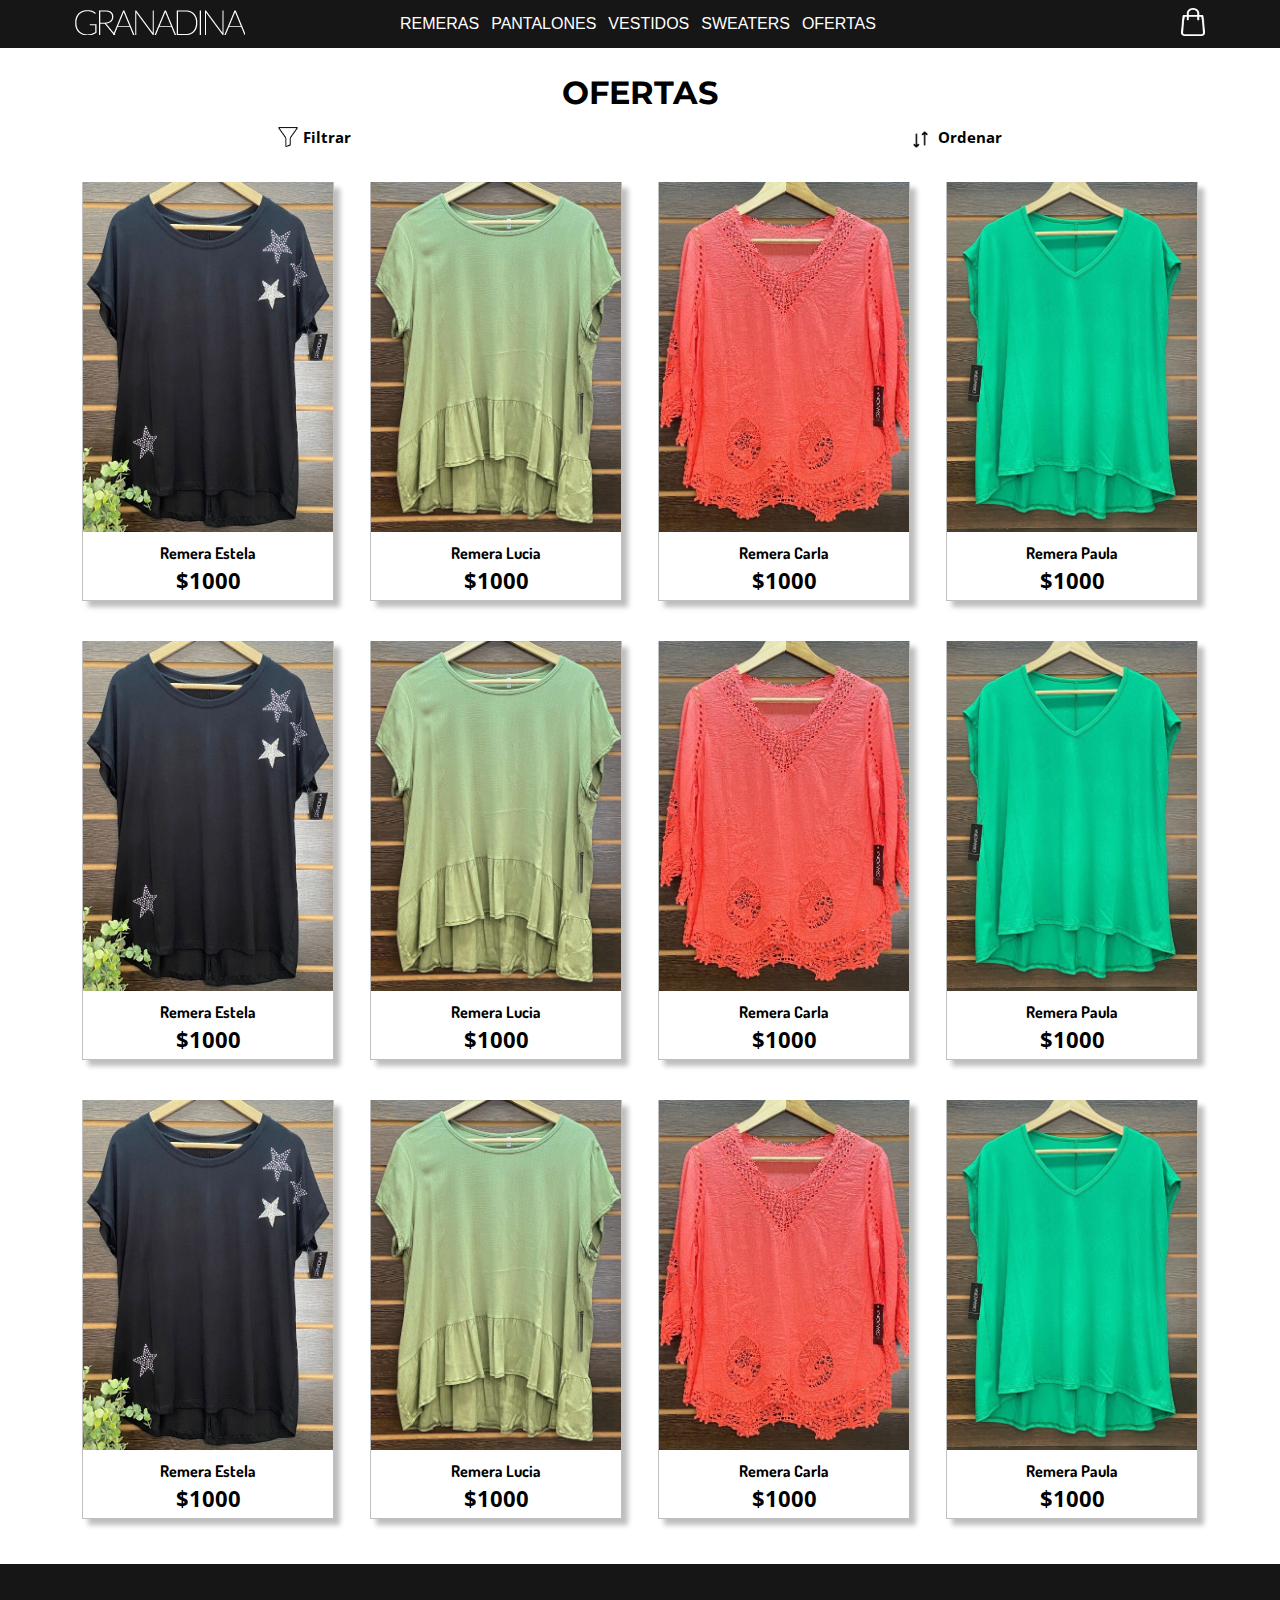
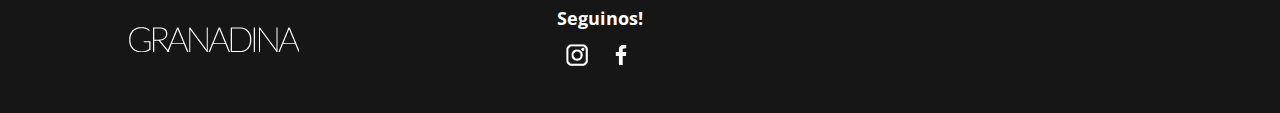
<file: ofertas.html>
<!DOCTYPE html>
<html lang="en">
<head>
    <meta charset="UTF-8">
    <meta http-equiv="X-UA-Compatible" content="IE=edge">
    <meta name="viewport" content="width=device-width, initial-scale=1.0">
    <link rel="stylesheet" href="style.css">
    <link rel="shortcut icon" href="Imagenes/Iconos/percha-de-ropa.ico" type="image/x-icon">
    <link href="https://fonts.googleapis.com/css2?family=Dosis:wght@200&family=Open+Sans:wght@300;600&display=swap" rel="stylesheet">
    <link href="https://fonts.googleapis.com/css2?family=Montserrat:wght@300&display=swap" rel="stylesheet">
    <title>Granadina</title>
</head>
<body>
    
    <header>
        <!-- NAVBAR -->
        <nav class="navbar">
            <div>
                <a href="index.html"><img src="Imagenes/Logo-Granadina.png" alt="Granadina"></a>
            </div>
            <div>
                <ul class="ul_navbar">
                    <li class="li_navbar"><a class="texto_navbar" href="remeras.html">REMERAS</a></li>
                    <li class="li_navbar"><a class="texto_navbar" href="pantalones.html">PANTALONES</a></li>
                    <li class="li_navbar"><a class="texto_navbar" href="vestidos.html">VESTIDOS</a></li>
                    <li class="li_navbar"><a class="texto_navbar" href="sweaters.html">SWEATERS</a></li>
                    <li class="li_navbar"><a class="texto_navbar" href="ofertas.html">OFERTAS</a></li>
                </ul>
            </div>
            <div>
                <img src="Imagenes/Iconos/bolsoblanco.png" alt="Carro de compras" class="bolso_img">
            </div>
        </nav>
    </header>

    <main>

        <!-- Productos -->
        <section>
            <div class="productos_titulo">
                <h1 class="texto_productos">OFERTAS</h1>
            </div>

            <div class="items">
                <div class="item_filtrar">
                    <img src="Imagenes/Iconos/filtrar.png" alt="Filtrar" class="item-img_filtrar">
                    <h1 class="item-texto">Filtrar</h1>
                </div>
                <div class="item_ordenar">
                    <img src="Imagenes/Iconos/ordenar.png" alt="Ordenar" class="item-img">
                    <h1 class="item-texto">Ordenar</h1>
                </div>
            </div>

            <div class="menu_productos">
                <div class="producto">
                    <img src="Imagenes/Fotos/Remeras/01-negro.jpeg" alt="remera" class="foto_producto">
                    <div class="descripcion_producto">
                        <h1 class="texto_producto">Remera Estela</h1>
                        <h1 class="texto_precio-producto">$1000</h1>
                    </div>
                </div>
                <div class="producto">
                    <img src="Imagenes/Fotos/Remeras/02-verde.jpeg" alt="remera" class="foto_producto">
                    <div class="descripcion_producto">
                        <h1 class="texto_producto">Remera Lucia</h1>
                        <h1 class="texto_precio-producto">$1000</h1>
                    </div>
                </div>
                <div class="producto">
                    <img src="Imagenes/Fotos/Remeras/03-coral.jpeg" alt="remera" class="foto_producto">
                    <div class="descripcion_producto">
                        <h1 class="texto_producto">Remera Carla</h1>
                        <h1 class="texto_precio-producto">$1000</h1>
                    </div>
                </div>
                <div class="producto">
                    <img src="Imagenes/Fotos/Remeras/04-verde.jpeg" alt="remera" class="foto_producto">
                    <div class="descripcion_producto">
                        <h1 class="texto_producto">Remera Paula</h1>
                        <h1 class="texto_precio-producto">$1000</h1>
                    </div>
                </div>
            </div>
            <div class="menu_productos">
                <div class="producto">
                    <img src="Imagenes/Fotos/Remeras/01-negro.jpeg" alt="remera" class="foto_producto">
                    <div class="descripcion_producto">
                        <h1 class="texto_producto">Remera Estela</h1>
                        <h1 class="texto_precio-producto">$1000</h1>
                    </div>
                </div>
                <div class="producto">
                    <img src="Imagenes/Fotos/Remeras/02-verde.jpeg" alt="remera" class="foto_producto">
                    <div class="descripcion_producto">
                        <h1 class="texto_producto">Remera Lucia</h1>
                        <h1 class="texto_precio-producto">$1000</h1>
                    </div>
                </div>
                <div class="producto">
                    <img src="Imagenes/Fotos/Remeras/03-coral.jpeg" alt="remera" class="foto_producto">
                    <div class="descripcion_producto">
                        <h1 class="texto_producto">Remera Carla</h1>
                        <h1 class="texto_precio-producto">$1000</h1>
                    </div>
                </div>
                <div class="producto">
                    <img src="Imagenes/Fotos/Remeras/04-verde.jpeg" alt="remera" class="foto_producto">
                    <div class="descripcion_producto">
                        <h1 class="texto_producto">Remera Paula</h1>
                        <h1 class="texto_precio-producto">$1000</h1>
                    </div>
                </div>
            </div>
            <div class="menu_productos">
                <div class="producto">
                    <img src="Imagenes/Fotos/Remeras/01-negro.jpeg" alt="remera" class="foto_producto">
                    <div class="descripcion_producto">
                        <h1 class="texto_producto">Remera Estela</h1>
                        <h1 class="texto_precio-producto">$1000</h1>
                    </div>
                </div>
                <div class="producto">
                    <img src="Imagenes/Fotos/Remeras/02-verde.jpeg" alt="remera" class="foto_producto">
                    <div class="descripcion_producto">
                        <h1 class="texto_producto">Remera Lucia</h1>
                        <h1 class="texto_precio-producto">$1000</h1>
                    </div>
                </div>
                <div class="producto">
                    <img src="Imagenes/Fotos/Remeras/03-coral.jpeg" alt="remera" class="foto_producto">
                    <div class="descripcion_producto">
                        <h1 class="texto_producto">Remera Carla</h1>
                        <h1 class="texto_precio-producto">$1000</h1>
                    </div>
                </div>
                <div class="producto">
                    <img src="Imagenes/Fotos/Remeras/04-verde.jpeg" alt="remera" class="foto_producto">
                    <div class="descripcion_producto">
                        <h1 class="texto_producto">Remera Paula</h1>
                        <h1 class="texto_precio-producto">$1000</h1>
                    </div>
                </div>
            </div>
            
        </section>

    </main>

    <footer class="footer">
        <div>
            <img src="Imagenes/Logo-Granadina.png" alt="Granadina">
        </div>
        <div class="">
            <h1 class="texto_seguinos-footer">Seguinos!</h1>
            <div>
                <a href="https://www.instagram.com/granadina.dress/?hl=es"><img class="img_redes" src="Imagenes/Iconos/instagramBlanco.png" alt="facebook"></a>
                <a href="https://www.facebook.com/profile.php?id=100063817772915"><img class="img_redes" src="Imagenes/Iconos/facebookBlanco.png" alt="facebook"></a>
            </div>
        </div>
        <div>
            <iframe src="https://www.google.com/maps/embed?pb=!1m14!1m8!1m3!1d13134.831411985253!2d-58.4208797!3d-34.6115483!3m2!1i1024!2i768!4f13.1!3m3!1m2!1s0x0%3A0xb7996cfd9c5fdab1!2sGranadina%20Indumentaria!5e0!3m2!1ses!2sar!4v1670276400853!5m2!1ses!2sar" width="250" height="120" style="border:0;" allowfullscreen="" loading="lazy" referrerpolicy="no-referrer-when-downgrade"></iframe>
        </div>

    </footer>



</body>
</html>
</file>
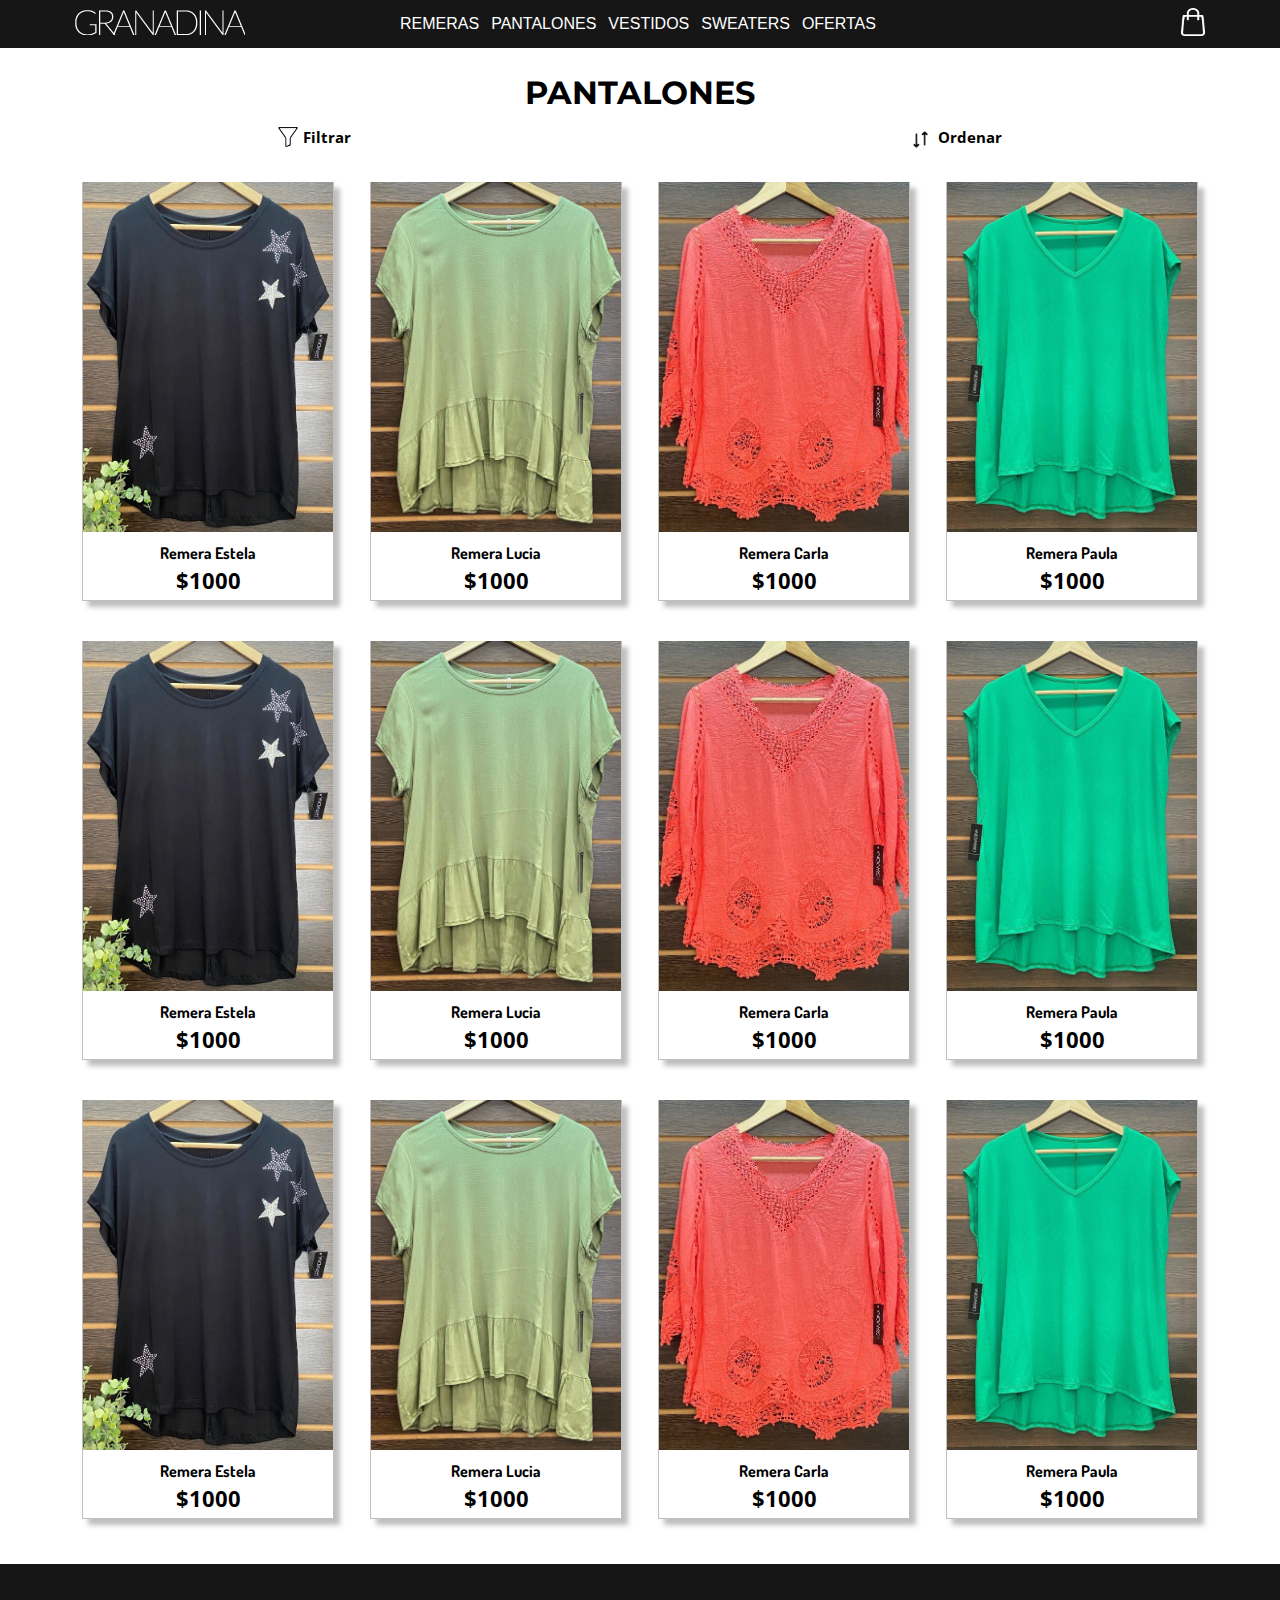
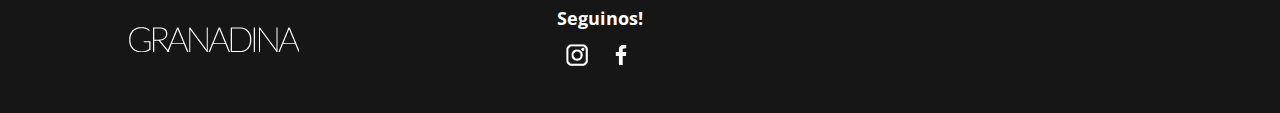
<file: pantalones.html>
<!DOCTYPE html>
<html lang="en">
<head>
    <meta charset="UTF-8">
    <meta http-equiv="X-UA-Compatible" content="IE=edge">
    <meta name="viewport" content="width=device-width, initial-scale=1.0">
    <link rel="stylesheet" href="style.css">
    <link rel="shortcut icon" href="Imagenes/Iconos/percha-de-ropa.ico" type="image/x-icon">
    <link href="https://fonts.googleapis.com/css2?family=Dosis:wght@200&family=Open+Sans:wght@300;600&display=swap" rel="stylesheet">
    <link href="https://fonts.googleapis.com/css2?family=Montserrat:wght@300&display=swap" rel="stylesheet">
    <title>Granadina</title>
</head>
<body>
    
    
    <header>
        <!-- NAVBAR -->
        <nav class="navbar">
            <div>
                <a href="index.html"><img src="Imagenes/Logo-Granadina.png" alt="Granadina"></a>
            </div>
            <div>
                <ul class="ul_navbar">
                    <li class="li_navbar"><a class="texto_navbar" href="remeras.html">REMERAS</a></li>
                    <li class="li_navbar"><a class="texto_navbar" href="pantalones.html">PANTALONES</a></li>
                    <li class="li_navbar"><a class="texto_navbar" href="vestidos.html">VESTIDOS</a></li>
                    <li class="li_navbar"><a class="texto_navbar" href="sweaters.html">SWEATERS</a></li>
                    <li class="li_navbar"><a class="texto_navbar" href="ofertas.html">OFERTAS</a></li>
                </ul>
            </div>
            <div>
                <img src="Imagenes/Iconos/bolsoblanco.png" alt="Carro de compras" class="bolso_img">
            </div>
        </nav>
    </header>

    <main>

        <!-- Productos -->
        <section>
            <div class="productos_titulo">
                <h1 class="texto_productos">PANTALONES</h1>
            </div>

            <div class="items">
                <div class="item_filtrar">
                    <img src="Imagenes/Iconos/filtrar.png" alt="Filtrar" class="item-img_filtrar">
                    <h1 class="item-texto">Filtrar</h1>
                </div>
                <div class="item_ordenar">
                    <img src="Imagenes/Iconos/ordenar.png" alt="Ordenar" class="item-img">
                    <h1 class="item-texto">Ordenar</h1>
                </div>
            </div>

            <div class="menu_productos">
                <div class="producto">
                    <img src="Imagenes/Fotos/Remeras/01-negro.jpeg" alt="remera" class="foto_producto">
                    <div class="descripcion_producto">
                        <h1 class="texto_producto">Remera Estela</h1>
                        <h1 class="texto_precio-producto">$1000</h1>
                    </div>
                </div>
                <div class="producto">
                    <img src="Imagenes/Fotos/Remeras/02-verde.jpeg" alt="remera" class="foto_producto">
                    <div class="descripcion_producto">
                        <h1 class="texto_producto">Remera Lucia</h1>
                        <h1 class="texto_precio-producto">$1000</h1>
                    </div>
                </div>
                <div class="producto">
                    <img src="Imagenes/Fotos/Remeras/03-coral.jpeg" alt="remera" class="foto_producto">
                    <div class="descripcion_producto">
                        <h1 class="texto_producto">Remera Carla</h1>
                        <h1 class="texto_precio-producto">$1000</h1>
                    </div>
                </div>
                <div class="producto">
                    <img src="Imagenes/Fotos/Remeras/04-verde.jpeg" alt="remera" class="foto_producto">
                    <div class="descripcion_producto">
                        <h1 class="texto_producto">Remera Paula</h1>
                        <h1 class="texto_precio-producto">$1000</h1>
                    </div>
                </div>
            </div>
            <div class="menu_productos">
                <div class="producto">
                    <img src="Imagenes/Fotos/Remeras/01-negro.jpeg" alt="remera" class="foto_producto">
                    <div class="descripcion_producto">
                        <h1 class="texto_producto">Remera Estela</h1>
                        <h1 class="texto_precio-producto">$1000</h1>
                    </div>
                </div>
                <div class="producto">
                    <img src="Imagenes/Fotos/Remeras/02-verde.jpeg" alt="remera" class="foto_producto">
                    <div class="descripcion_producto">
                        <h1 class="texto_producto">Remera Lucia</h1>
                        <h1 class="texto_precio-producto">$1000</h1>
                    </div>
                </div>
                <div class="producto">
                    <img src="Imagenes/Fotos/Remeras/03-coral.jpeg" alt="remera" class="foto_producto">
                    <div class="descripcion_producto">
                        <h1 class="texto_producto">Remera Carla</h1>
                        <h1 class="texto_precio-producto">$1000</h1>
                    </div>
                </div>
                <div class="producto">
                    <img src="Imagenes/Fotos/Remeras/04-verde.jpeg" alt="remera" class="foto_producto">
                    <div class="descripcion_producto">
                        <h1 class="texto_producto">Remera Paula</h1>
                        <h1 class="texto_precio-producto">$1000</h1>
                    </div>
                </div>
            </div>
            <div class="menu_productos">
                <div class="producto">
                    <img src="Imagenes/Fotos/Remeras/01-negro.jpeg" alt="remera" class="foto_producto">
                    <div class="descripcion_producto">
                        <h1 class="texto_producto">Remera Estela</h1>
                        <h1 class="texto_precio-producto">$1000</h1>
                    </div>
                </div>
                <div class="producto">
                    <img src="Imagenes/Fotos/Remeras/02-verde.jpeg" alt="remera" class="foto_producto">
                    <div class="descripcion_producto">
                        <h1 class="texto_producto">Remera Lucia</h1>
                        <h1 class="texto_precio-producto">$1000</h1>
                    </div>
                </div>
                <div class="producto">
                    <img src="Imagenes/Fotos/Remeras/03-coral.jpeg" alt="remera" class="foto_producto">
                    <div class="descripcion_producto">
                        <h1 class="texto_producto">Remera Carla</h1>
                        <h1 class="texto_precio-producto">$1000</h1>
                    </div>
                </div>
                <div class="producto">
                    <img src="Imagenes/Fotos/Remeras/04-verde.jpeg" alt="remera" class="foto_producto">
                    <div class="descripcion_producto">
                        <h1 class="texto_producto">Remera Paula</h1>
                        <h1 class="texto_precio-producto">$1000</h1>
                    </div>
                </div>
            </div>
            
        </section>

    </main>

    <footer class="footer">
        <div>
            <img src="Imagenes/Logo-Granadina.png" alt="Granadina">
        </div>
        <div class="">
            <h1 class="texto_seguinos-footer">Seguinos!</h1>
            <div>
                <a href="https://www.instagram.com/granadina.dress/?hl=es"><img class="img_redes" src="Imagenes/Iconos/instagramBlanco.png" alt="facebook"></a>
                <a href="https://www.facebook.com/profile.php?id=100063817772915"><img class="img_redes" src="Imagenes/Iconos/facebookBlanco.png" alt="facebook"></a>
            </div>
        </div>
        <div>
            <iframe src="https://www.google.com/maps/embed?pb=!1m14!1m8!1m3!1d13134.831411985253!2d-58.4208797!3d-34.6115483!3m2!1i1024!2i768!4f13.1!3m3!1m2!1s0x0%3A0xb7996cfd9c5fdab1!2sGranadina%20Indumentaria!5e0!3m2!1ses!2sar!4v1670276400853!5m2!1ses!2sar" width="250" height="120" style="border:0;" allowfullscreen="" loading="lazy" referrerpolicy="no-referrer-when-downgrade"></iframe>
        </div>

    </footer>



</body>
</html>
</file>
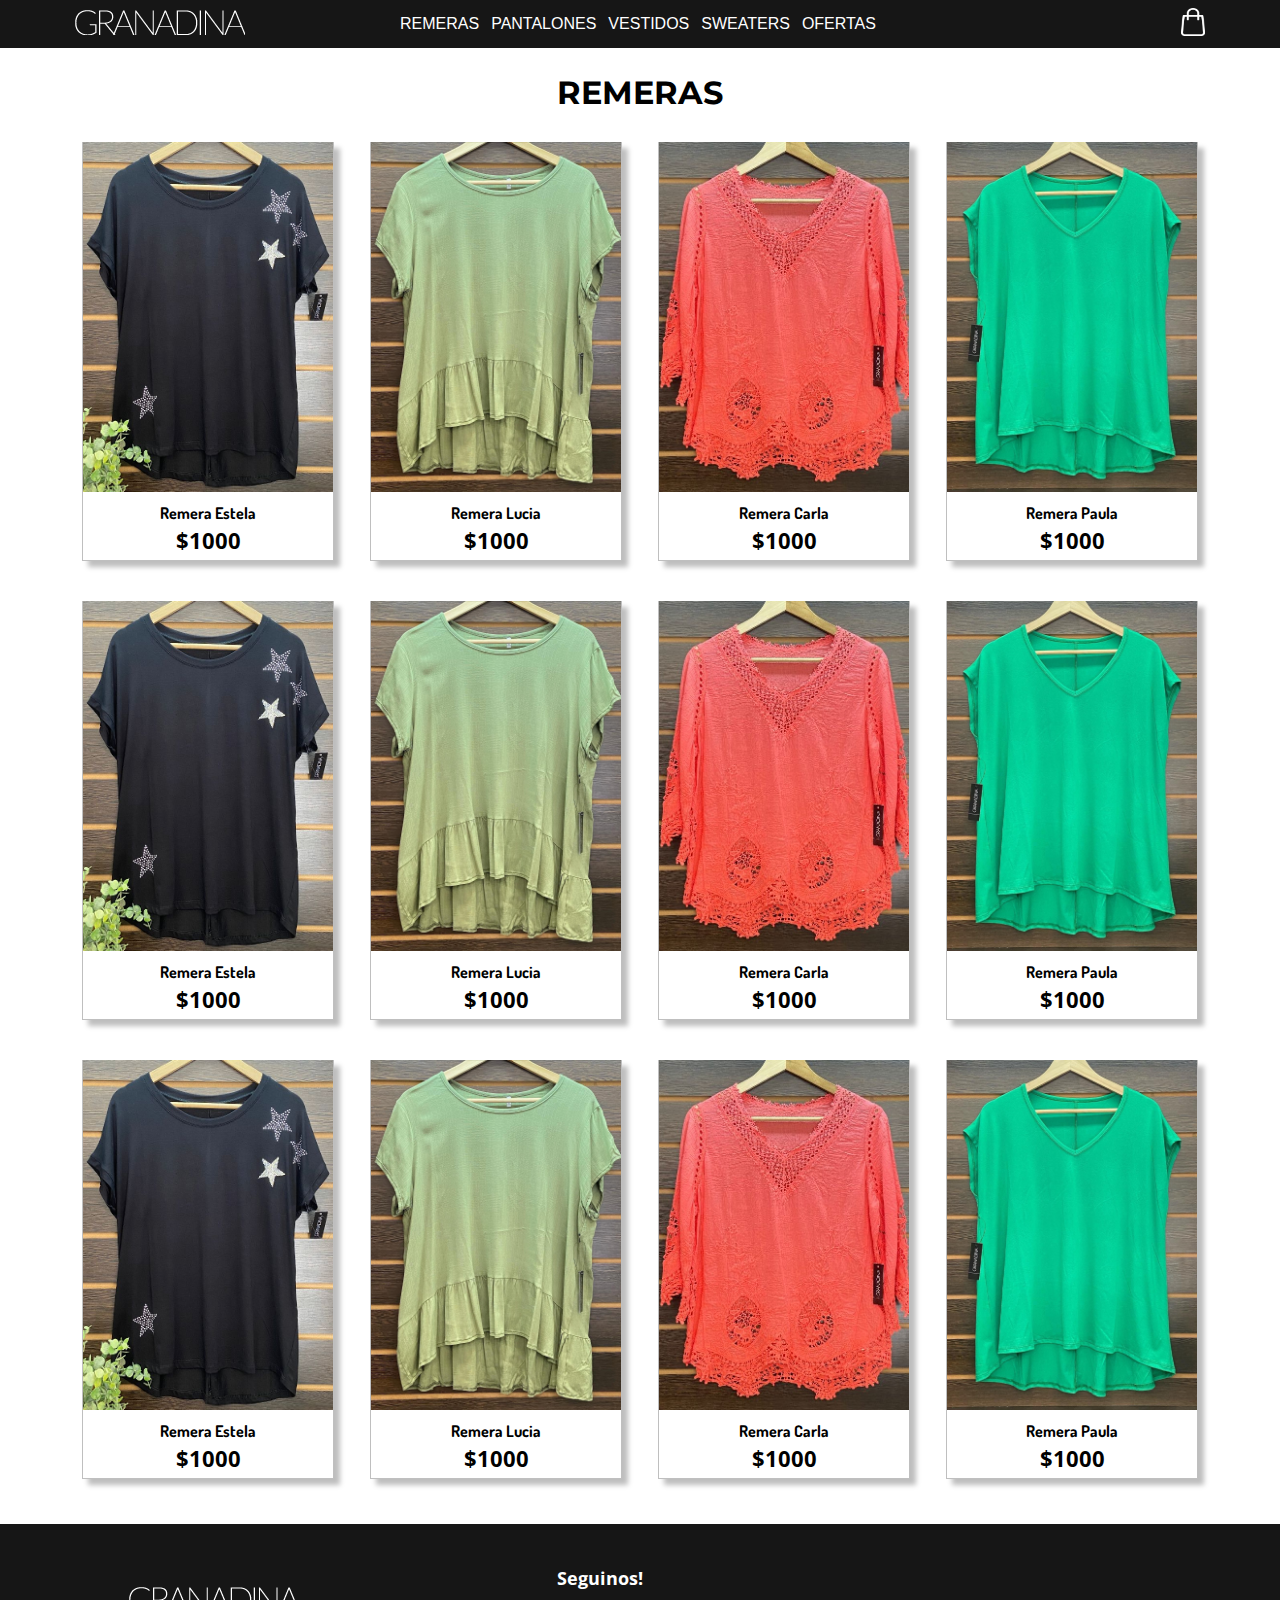
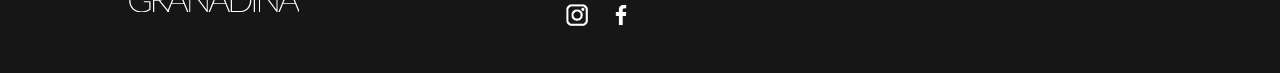
<file: remeras.html>
<!DOCTYPE html>
<html lang="en">
<head>
    <meta charset="UTF-8">
    <meta http-equiv="X-UA-Compatible" content="IE=edge">
    <meta name="viewport" content="width=device-width, initial-scale=1.0">
    <link rel="stylesheet" href="style.css">
    <link rel="shortcut icon" href="Imagenes/Iconos/percha-de-ropa.ico" type="image/x-icon">
    <link href="https://fonts.googleapis.com/css2?family=Dosis:wght@200&family=Open+Sans:wght@300;600&display=swap" rel="stylesheet">
    <link href="https://fonts.googleapis.com/css2?family=Montserrat:wght@300&display=swap" rel="stylesheet">
    <title>Granadina</title>
</head>
<body>
    
    <header>
        <!-- NAVBAR -->
        <nav class="navbar">
            <div>
                <a href="index.html"><img src="Imagenes/Logo-Granadina.png" alt="Granadina"></a>
            </div>
            <div>
                <ul class="ul_navbar">
                    <li class="li_navbar"><a class="texto_navbar" href="remeras.html">REMERAS</a></li>
                    <li class="li_navbar"><a class="texto_navbar" href="pantalones.html">PANTALONES</a></li>
                    <li class="li_navbar"><a class="texto_navbar" href="pantalones.html">VESTIDOS</a></li>
                    <li class="li_navbar"><a class="texto_navbar" href="pantalones.html">SWEATERS</a></li>
                    <li class="li_navbar"><a class="texto_navbar" href="pantalones.html">OFERTAS</a></li>
                </ul>
            </div>
            <div>
                <img src="Imagenes/Iconos/bolsoblanco.png" alt="Carro de compras" class="bolso_img">
            </div>
        </nav>
    </header>

    <main>

        <!-- Productos -->
        <section>
            <div class="productos_titulo">
                <h1 class="texto_productos">REMERAS</h1>
            </div>
            <div class="menu_productos">
                <div class="producto">
                    <img src="Imagenes/Fotos/Remeras/01-negro.jpeg" alt="remera" class="foto_producto">
                    <div class="descripcion_producto">
                        <h1 class="texto_producto">Remera Estela</h1>
                        <h1 class="texto_precio-producto">$1000</h1>
                    </div>
                </div>
                <div class="producto">
                    <img src="Imagenes/Fotos/Remeras/02-verde.jpeg" alt="remera" class="foto_producto">
                    <div class="descripcion_producto">
                        <h1 class="texto_producto">Remera Lucia</h1>
                        <h1 class="texto_precio-producto">$1000</h1>
                    </div>
                </div>
                <div class="producto">
                    <img src="Imagenes/Fotos/Remeras/03-coral.jpeg" alt="remera" class="foto_producto">
                    <div class="descripcion_producto">
                        <h1 class="texto_producto">Remera Carla</h1>
                        <h1 class="texto_precio-producto">$1000</h1>
                    </div>
                </div>
                <div class="producto">
                    <img src="Imagenes/Fotos/Remeras/04-verde.jpeg" alt="remera" class="foto_producto">
                    <div class="descripcion_producto">
                        <h1 class="texto_producto">Remera Paula</h1>
                        <h1 class="texto_precio-producto">$1000</h1>
                    </div>
                </div>
            </div>
            <div class="menu_productos">
                <div class="producto">
                    <img src="Imagenes/Fotos/Remeras/01-negro.jpeg" alt="remera" class="foto_producto">
                    <div class="descripcion_producto">
                        <h1 class="texto_producto">Remera Estela</h1>
                        <h1 class="texto_precio-producto">$1000</h1>
                    </div>
                </div>
                <div class="producto">
                    <img src="Imagenes/Fotos/Remeras/02-verde.jpeg" alt="remera" class="foto_producto">
                    <div class="descripcion_producto">
                        <h1 class="texto_producto">Remera Lucia</h1>
                        <h1 class="texto_precio-producto">$1000</h1>
                    </div>
                </div>
                <div class="producto">
                    <img src="Imagenes/Fotos/Remeras/03-coral.jpeg" alt="remera" class="foto_producto">
                    <div class="descripcion_producto">
                        <h1 class="texto_producto">Remera Carla</h1>
                        <h1 class="texto_precio-producto">$1000</h1>
                    </div>
                </div>
                <div class="producto">
                    <img src="Imagenes/Fotos/Remeras/04-verde.jpeg" alt="remera" class="foto_producto">
                    <div class="descripcion_producto">
                        <h1 class="texto_producto">Remera Paula</h1>
                        <h1 class="texto_precio-producto">$1000</h1>
                    </div>
                </div>
            </div>
            <div class="menu_productos">
                <div class="producto">
                    <img src="Imagenes/Fotos/Remeras/01-negro.jpeg" alt="remera" class="foto_producto">
                    <div class="descripcion_producto">
                        <h1 class="texto_producto">Remera Estela</h1>
                        <h1 class="texto_precio-producto">$1000</h1>
                    </div>
                </div>
                <div class="producto">
                    <img src="Imagenes/Fotos/Remeras/02-verde.jpeg" alt="remera" class="foto_producto">
                    <div class="descripcion_producto">
                        <h1 class="texto_producto">Remera Lucia</h1>
                        <h1 class="texto_precio-producto">$1000</h1>
                    </div>
                </div>
                <div class="producto">
                    <img src="Imagenes/Fotos/Remeras/03-coral.jpeg" alt="remera" class="foto_producto">
                    <div class="descripcion_producto">
                        <h1 class="texto_producto">Remera Carla</h1>
                        <h1 class="texto_precio-producto">$1000</h1>
                    </div>
                </div>
                <div class="producto">
                    <img src="Imagenes/Fotos/Remeras/04-verde.jpeg" alt="remera" class="foto_producto">
                    <div class="descripcion_producto">
                        <h1 class="texto_producto">Remera Paula</h1>
                        <h1 class="texto_precio-producto">$1000</h1>
                    </div>
                </div>
            </div>
            
        </section>

    </main>

    <footer class="footer">
        <div>
            <img src="Imagenes/Logo-Granadina.png" alt="Granadina">
        </div>
        <div class="">
            <h1 class="texto_seguinos-footer">Seguinos!</h1>
            <div>
                <a href="https://www.instagram.com/granadina.dress/?hl=es"><img class="img_redes" src="Imagenes/Iconos/instagramBlanco.png" alt="facebook"></a>
                <a href="https://www.facebook.com/profile.php?id=100063817772915"><img class="img_redes" src="Imagenes/Iconos/facebookBlanco.png" alt="facebook"></a>
            </div>
        </div>
        <div>
            <iframe src="https://www.google.com/maps/embed?pb=!1m14!1m8!1m3!1d13134.831411985253!2d-58.4208797!3d-34.6115483!3m2!1i1024!2i768!4f13.1!3m3!1m2!1s0x0%3A0xb7996cfd9c5fdab1!2sGranadina%20Indumentaria!5e0!3m2!1ses!2sar!4v1670276400853!5m2!1ses!2sar" width="250" height="120" style="border:0;" allowfullscreen="" loading="lazy" referrerpolicy="no-referrer-when-downgrade"></iframe>
        </div>

    </footer>



</body>
</html>
</file>
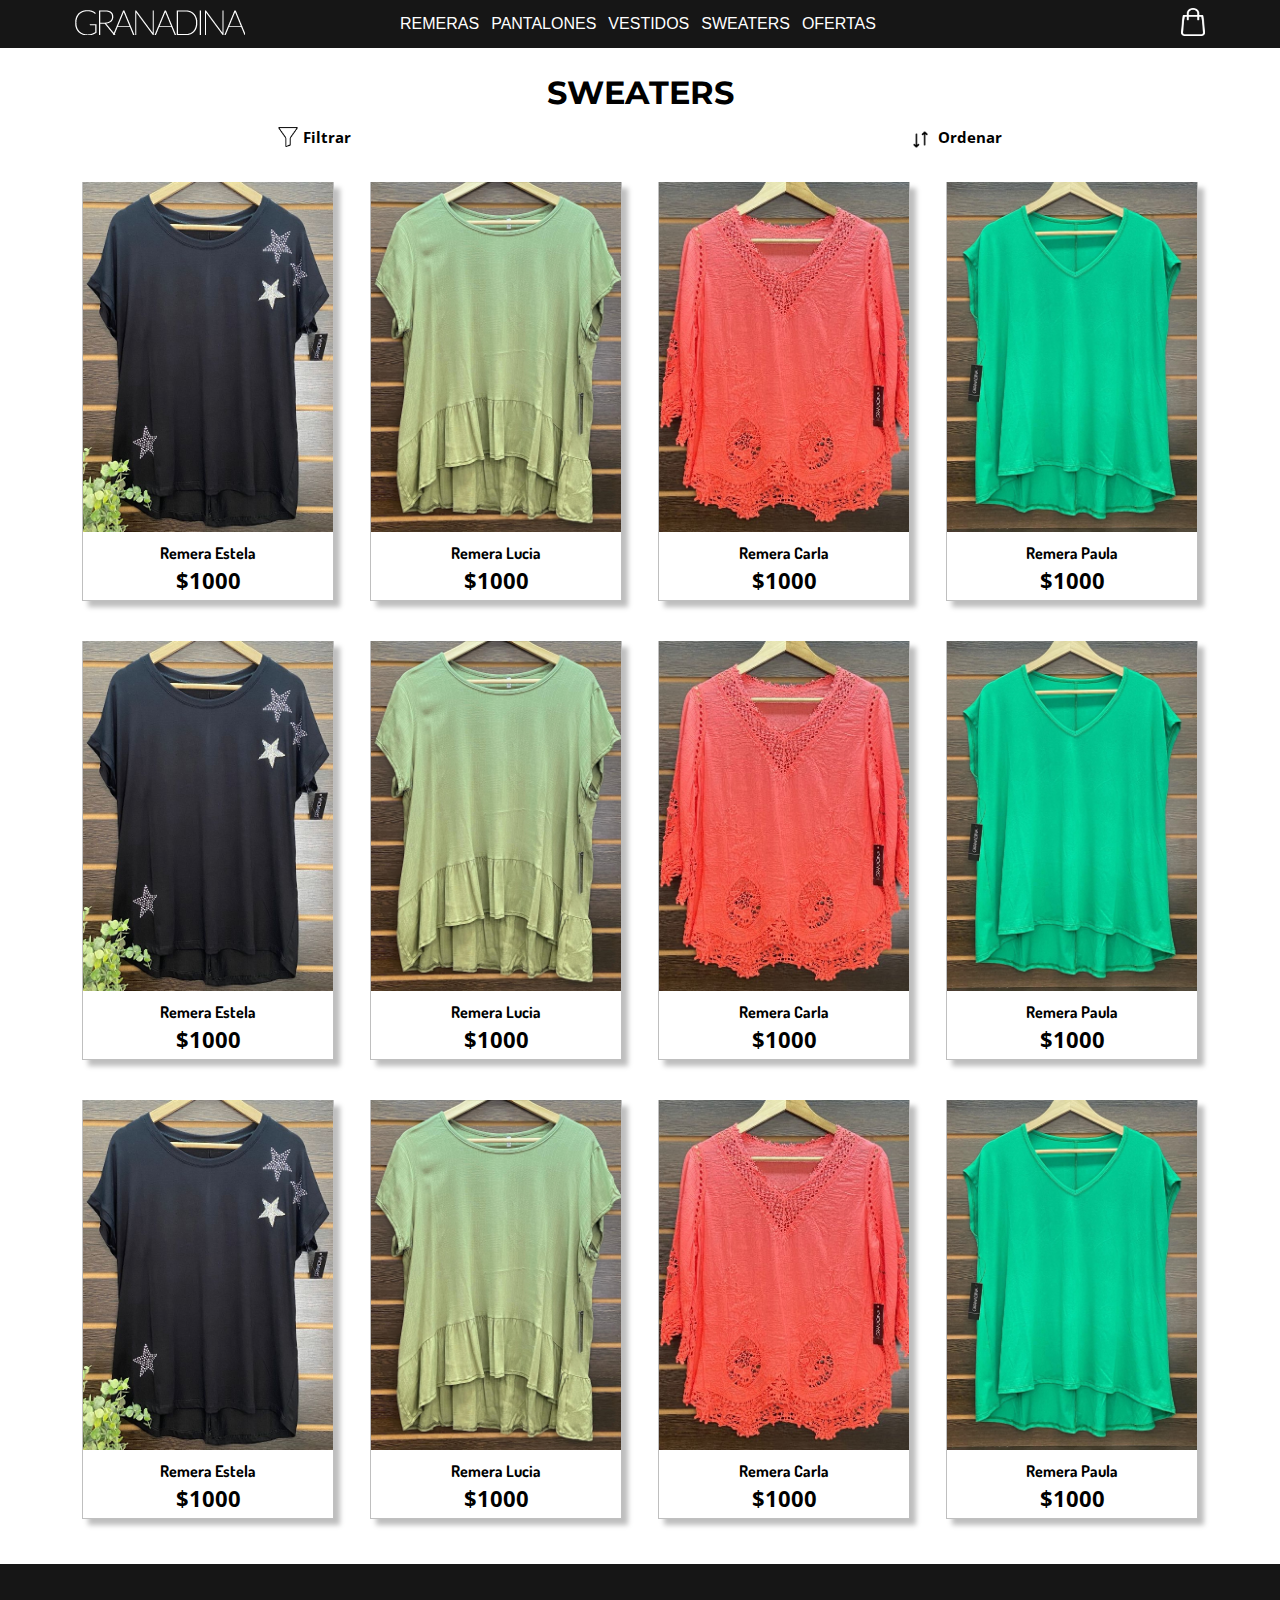
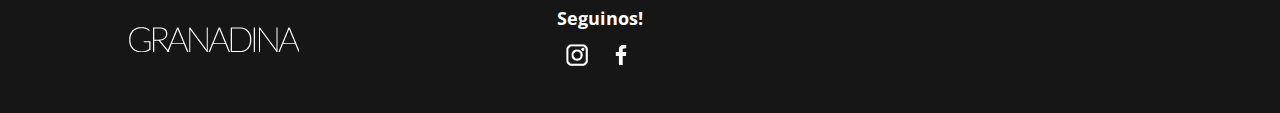
<file: sweaters.html>
<!DOCTYPE html>
<html lang="en">
<head>
    <meta charset="UTF-8">
    <meta http-equiv="X-UA-Compatible" content="IE=edge">
    <meta name="viewport" content="width=device-width, initial-scale=1.0">
    <link rel="stylesheet" href="style.css">
    <link rel="shortcut icon" href="Imagenes/Iconos/percha-de-ropa.ico" type="image/x-icon">
    <link href="https://fonts.googleapis.com/css2?family=Dosis:wght@200&family=Open+Sans:wght@300;600&display=swap" rel="stylesheet">
    <link href="https://fonts.googleapis.com/css2?family=Montserrat:wght@300&display=swap" rel="stylesheet">
    <title>Granadina</title>
</head>
<body>
    
       
    <header>
        <!-- NAVBAR -->
        <nav class="navbar">
            <div>
                <a href="index.html"><img src="Imagenes/Logo-Granadina.png" alt="Granadina"></a>
            </div>
            <div>
                <ul class="ul_navbar">
                    <li class="li_navbar"><a class="texto_navbar" href="remeras.html">REMERAS</a></li>
                    <li class="li_navbar"><a class="texto_navbar" href="pantalones.html">PANTALONES</a></li>
                    <li class="li_navbar"><a class="texto_navbar" href="vestidos.html">VESTIDOS</a></li>
                    <li class="li_navbar"><a class="texto_navbar" href="sweaters.html">SWEATERS</a></li>
                    <li class="li_navbar"><a class="texto_navbar" href="ofertas.html">OFERTAS</a></li>
                </ul>
            </div>
            <div>
                <img src="Imagenes/Iconos/bolsoblanco.png" alt="Carro de compras" class="bolso_img">
            </div>
        </nav>
    </header>

    <main>

        <!-- Productos -->
        <section>
            <div class="productos_titulo">
                <h1 class="texto_productos">SWEATERS</h1>
            </div>

            <div class="items">
                <div class="item_filtrar">
                    <img src="Imagenes/Iconos/filtrar.png" alt="Filtrar" class="item-img_filtrar">
                    <h1 class="item-texto">Filtrar</h1>
                </div>
                <div class="item_ordenar">
                    <img src="Imagenes/Iconos/ordenar.png" alt="Ordenar" class="item-img">
                    <h1 class="item-texto">Ordenar</h1>
                </div>
            </div>

            <div class="menu_productos">
                <div class="producto">
                    <img src="Imagenes/Fotos/Remeras/01-negro.jpeg" alt="remera" class="foto_producto">
                    <div class="descripcion_producto">
                        <h1 class="texto_producto">Remera Estela</h1>
                        <h1 class="texto_precio-producto">$1000</h1>
                    </div>
                </div>
                <div class="producto">
                    <img src="Imagenes/Fotos/Remeras/02-verde.jpeg" alt="remera" class="foto_producto">
                    <div class="descripcion_producto">
                        <h1 class="texto_producto">Remera Lucia</h1>
                        <h1 class="texto_precio-producto">$1000</h1>
                    </div>
                </div>
                <div class="producto">
                    <img src="Imagenes/Fotos/Remeras/03-coral.jpeg" alt="remera" class="foto_producto">
                    <div class="descripcion_producto">
                        <h1 class="texto_producto">Remera Carla</h1>
                        <h1 class="texto_precio-producto">$1000</h1>
                    </div>
                </div>
                <div class="producto">
                    <img src="Imagenes/Fotos/Remeras/04-verde.jpeg" alt="remera" class="foto_producto">
                    <div class="descripcion_producto">
                        <h1 class="texto_producto">Remera Paula</h1>
                        <h1 class="texto_precio-producto">$1000</h1>
                    </div>
                </div>
            </div>
            <div class="menu_productos">
                <div class="producto">
                    <img src="Imagenes/Fotos/Remeras/01-negro.jpeg" alt="remera" class="foto_producto">
                    <div class="descripcion_producto">
                        <h1 class="texto_producto">Remera Estela</h1>
                        <h1 class="texto_precio-producto">$1000</h1>
                    </div>
                </div>
                <div class="producto">
                    <img src="Imagenes/Fotos/Remeras/02-verde.jpeg" alt="remera" class="foto_producto">
                    <div class="descripcion_producto">
                        <h1 class="texto_producto">Remera Lucia</h1>
                        <h1 class="texto_precio-producto">$1000</h1>
                    </div>
                </div>
                <div class="producto">
                    <img src="Imagenes/Fotos/Remeras/03-coral.jpeg" alt="remera" class="foto_producto">
                    <div class="descripcion_producto">
                        <h1 class="texto_producto">Remera Carla</h1>
                        <h1 class="texto_precio-producto">$1000</h1>
                    </div>
                </div>
                <div class="producto">
                    <img src="Imagenes/Fotos/Remeras/04-verde.jpeg" alt="remera" class="foto_producto">
                    <div class="descripcion_producto">
                        <h1 class="texto_producto">Remera Paula</h1>
                        <h1 class="texto_precio-producto">$1000</h1>
                    </div>
                </div>
            </div>
            <div class="menu_productos">
                <div class="producto">
                    <img src="Imagenes/Fotos/Remeras/01-negro.jpeg" alt="remera" class="foto_producto">
                    <div class="descripcion_producto">
                        <h1 class="texto_producto">Remera Estela</h1>
                        <h1 class="texto_precio-producto">$1000</h1>
                    </div>
                </div>
                <div class="producto">
                    <img src="Imagenes/Fotos/Remeras/02-verde.jpeg" alt="remera" class="foto_producto">
                    <div class="descripcion_producto">
                        <h1 class="texto_producto">Remera Lucia</h1>
                        <h1 class="texto_precio-producto">$1000</h1>
                    </div>
                </div>
                <div class="producto">
                    <img src="Imagenes/Fotos/Remeras/03-coral.jpeg" alt="remera" class="foto_producto">
                    <div class="descripcion_producto">
                        <h1 class="texto_producto">Remera Carla</h1>
                        <h1 class="texto_precio-producto">$1000</h1>
                    </div>
                </div>
                <div class="producto">
                    <img src="Imagenes/Fotos/Remeras/04-verde.jpeg" alt="remera" class="foto_producto">
                    <div class="descripcion_producto">
                        <h1 class="texto_producto">Remera Paula</h1>
                        <h1 class="texto_precio-producto">$1000</h1>
                    </div>
                </div>
            </div>
            
        </section>

    </main>

    <footer class="footer">
        <div>
            <img src="Imagenes/Logo-Granadina.png" alt="Granadina">
        </div>
        <div class="">
            <h1 class="texto_seguinos-footer">Seguinos!</h1>
            <div>
                <a href="https://www.instagram.com/granadina.dress/?hl=es"><img class="img_redes" src="Imagenes/Iconos/instagramBlanco.png" alt="facebook"></a>
                <a href="https://www.facebook.com/profile.php?id=100063817772915"><img class="img_redes" src="Imagenes/Iconos/facebookBlanco.png" alt="facebook"></a>
            </div>
        </div>
        <div>
            <iframe src="https://www.google.com/maps/embed?pb=!1m14!1m8!1m3!1d13134.831411985253!2d-58.4208797!3d-34.6115483!3m2!1i1024!2i768!4f13.1!3m3!1m2!1s0x0%3A0xb7996cfd9c5fdab1!2sGranadina%20Indumentaria!5e0!3m2!1ses!2sar!4v1670276400853!5m2!1ses!2sar" width="250" height="120" style="border:0;" allowfullscreen="" loading="lazy" referrerpolicy="no-referrer-when-downgrade"></iframe>
        </div>

    </footer>



</body>
</html>
</file>
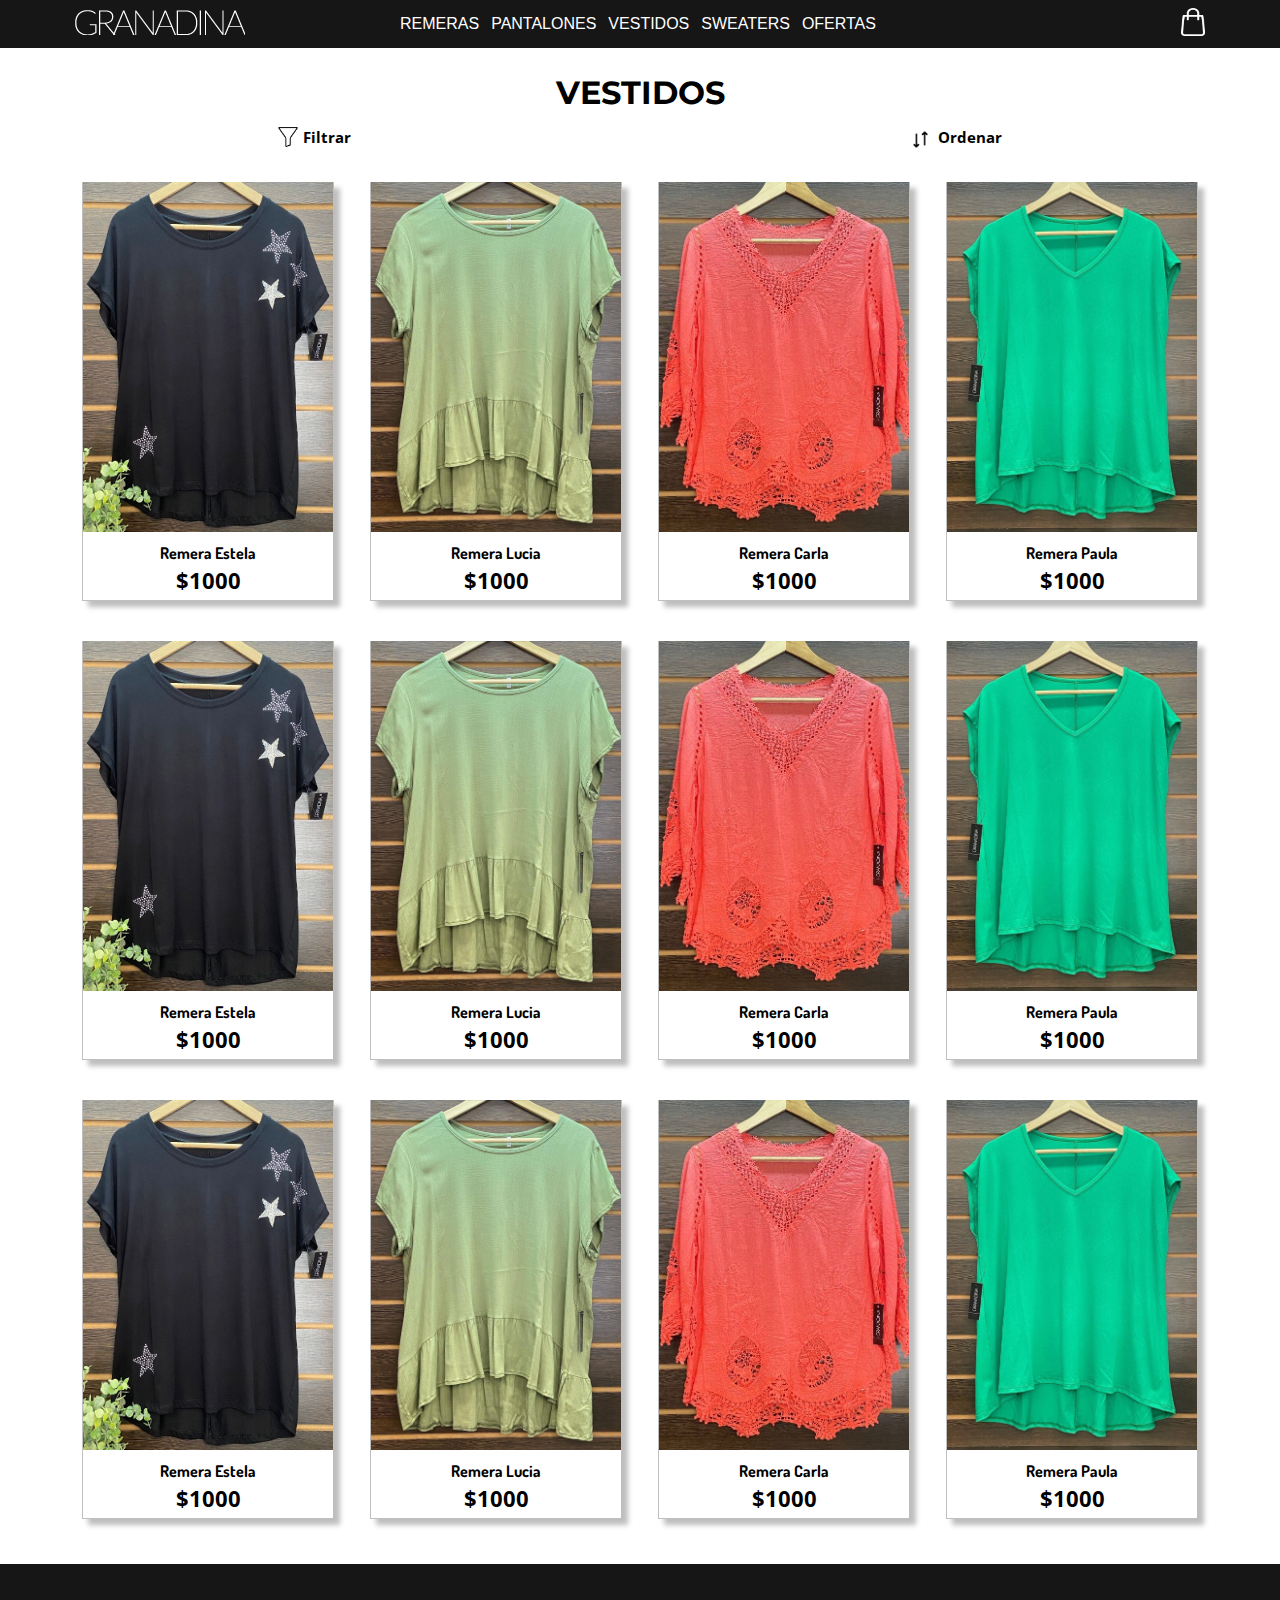
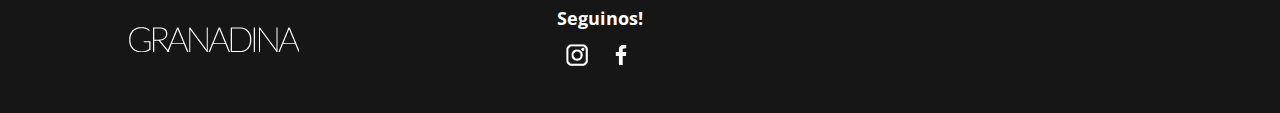
<file: vestidos.html>
<!DOCTYPE html>
<html lang="en">
<head>
    <meta charset="UTF-8">
    <meta http-equiv="X-UA-Compatible" content="IE=edge">
    <meta name="viewport" content="width=device-width, initial-scale=1.0">
    <link rel="stylesheet" href="style.css">
    <link rel="shortcut icon" href="Imagenes/Iconos/percha-de-ropa.ico" type="image/x-icon">
    <link href="https://fonts.googleapis.com/css2?family=Dosis:wght@200&family=Open+Sans:wght@300;600&display=swap" rel="stylesheet">
    <link href="https://fonts.googleapis.com/css2?family=Montserrat:wght@300&display=swap" rel="stylesheet">
    <title>Granadina</title>
</head>
<body>
    
        
    <header>
        <!-- NAVBAR -->
        <nav class="navbar">
            <div>
                <a href="index.html"><img src="Imagenes/Logo-Granadina.png" alt="Granadina"></a>
            </div>
            <div>
                <ul class="ul_navbar">
                    <li class="li_navbar"><a class="texto_navbar" href="remeras.html">REMERAS</a></li>
                    <li class="li_navbar"><a class="texto_navbar" href="pantalones.html">PANTALONES</a></li>
                    <li class="li_navbar"><a class="texto_navbar" href="vestidos.html">VESTIDOS</a></li>
                    <li class="li_navbar"><a class="texto_navbar" href="sweaters.html">SWEATERS</a></li>
                    <li class="li_navbar"><a class="texto_navbar" href="ofertas.html">OFERTAS</a></li>
                </ul>
            </div>
            <div>
                <img src="Imagenes/Iconos/bolsoblanco.png" alt="Carro de compras" class="bolso_img">
            </div>
        </nav>
    </header>

    <main>

        <!-- Productos -->
        <section>
            <div class="productos_titulo">
                <h1 class="texto_productos">VESTIDOS</h1>
            </div>

            <div class="items">
                <div class="item_filtrar">
                    <img src="Imagenes/Iconos/filtrar.png" alt="Filtrar" class="item-img_filtrar">
                    <h1 class="item-texto">Filtrar</h1>
                </div>
                <div class="item_ordenar">
                    <img src="Imagenes/Iconos/ordenar.png" alt="Ordenar" class="item-img">
                    <h1 class="item-texto">Ordenar</h1>
                </div>
            </div>

            <div class="menu_productos">
                <div class="producto">
                    <img src="Imagenes/Fotos/Remeras/01-negro.jpeg" alt="remera" class="foto_producto">
                    <div class="descripcion_producto">
                        <h1 class="texto_producto">Remera Estela</h1>
                        <h1 class="texto_precio-producto">$1000</h1>
                    </div>
                </div>
                <div class="producto">
                    <img src="Imagenes/Fotos/Remeras/02-verde.jpeg" alt="remera" class="foto_producto">
                    <div class="descripcion_producto">
                        <h1 class="texto_producto">Remera Lucia</h1>
                        <h1 class="texto_precio-producto">$1000</h1>
                    </div>
                </div>
                <div class="producto">
                    <img src="Imagenes/Fotos/Remeras/03-coral.jpeg" alt="remera" class="foto_producto">
                    <div class="descripcion_producto">
                        <h1 class="texto_producto">Remera Carla</h1>
                        <h1 class="texto_precio-producto">$1000</h1>
                    </div>
                </div>
                <div class="producto">
                    <img src="Imagenes/Fotos/Remeras/04-verde.jpeg" alt="remera" class="foto_producto">
                    <div class="descripcion_producto">
                        <h1 class="texto_producto">Remera Paula</h1>
                        <h1 class="texto_precio-producto">$1000</h1>
                    </div>
                </div>
            </div>
            <div class="menu_productos">
                <div class="producto">
                    <img src="Imagenes/Fotos/Remeras/01-negro.jpeg" alt="remera" class="foto_producto">
                    <div class="descripcion_producto">
                        <h1 class="texto_producto">Remera Estela</h1>
                        <h1 class="texto_precio-producto">$1000</h1>
                    </div>
                </div>
                <div class="producto">
                    <img src="Imagenes/Fotos/Remeras/02-verde.jpeg" alt="remera" class="foto_producto">
                    <div class="descripcion_producto">
                        <h1 class="texto_producto">Remera Lucia</h1>
                        <h1 class="texto_precio-producto">$1000</h1>
                    </div>
                </div>
                <div class="producto">
                    <img src="Imagenes/Fotos/Remeras/03-coral.jpeg" alt="remera" class="foto_producto">
                    <div class="descripcion_producto">
                        <h1 class="texto_producto">Remera Carla</h1>
                        <h1 class="texto_precio-producto">$1000</h1>
                    </div>
                </div>
                <div class="producto">
                    <img src="Imagenes/Fotos/Remeras/04-verde.jpeg" alt="remera" class="foto_producto">
                    <div class="descripcion_producto">
                        <h1 class="texto_producto">Remera Paula</h1>
                        <h1 class="texto_precio-producto">$1000</h1>
                    </div>
                </div>
            </div>
            <div class="menu_productos">
                <div class="producto">
                    <img src="Imagenes/Fotos/Remeras/01-negro.jpeg" alt="remera" class="foto_producto">
                    <div class="descripcion_producto">
                        <h1 class="texto_producto">Remera Estela</h1>
                        <h1 class="texto_precio-producto">$1000</h1>
                    </div>
                </div>
                <div class="producto">
                    <img src="Imagenes/Fotos/Remeras/02-verde.jpeg" alt="remera" class="foto_producto">
                    <div class="descripcion_producto">
                        <h1 class="texto_producto">Remera Lucia</h1>
                        <h1 class="texto_precio-producto">$1000</h1>
                    </div>
                </div>
                <div class="producto">
                    <img src="Imagenes/Fotos/Remeras/03-coral.jpeg" alt="remera" class="foto_producto">
                    <div class="descripcion_producto">
                        <h1 class="texto_producto">Remera Carla</h1>
                        <h1 class="texto_precio-producto">$1000</h1>
                    </div>
                </div>
                <div class="producto">
                    <img src="Imagenes/Fotos/Remeras/04-verde.jpeg" alt="remera" class="foto_producto">
                    <div class="descripcion_producto">
                        <h1 class="texto_producto">Remera Paula</h1>
                        <h1 class="texto_precio-producto">$1000</h1>
                    </div>
                </div>
            </div>
            
        </section>

    </main>

    <footer class="footer">
        <div>
            <img src="Imagenes/Logo-Granadina.png" alt="Granadina">
        </div>
        <div class="">
            <h1 class="texto_seguinos-footer">Seguinos!</h1>
            <div>
                <a href="https://www.instagram.com/granadina.dress/?hl=es"><img class="img_redes" src="Imagenes/Iconos/instagramBlanco.png" alt="facebook"></a>
                <a href="https://www.facebook.com/profile.php?id=100063817772915"><img class="img_redes" src="Imagenes/Iconos/facebookBlanco.png" alt="facebook"></a>
            </div>
        </div>
        <div>
            <iframe src="https://www.google.com/maps/embed?pb=!1m14!1m8!1m3!1d13134.831411985253!2d-58.4208797!3d-34.6115483!3m2!1i1024!2i768!4f13.1!3m3!1m2!1s0x0%3A0xb7996cfd9c5fdab1!2sGranadina%20Indumentaria!5e0!3m2!1ses!2sar!4v1670276400853!5m2!1ses!2sar" width="250" height="120" style="border:0;" allowfullscreen="" loading="lazy" referrerpolicy="no-referrer-when-downgrade"></iframe>
        </div>

    </footer>



</body>
</html>
</file>
<file: style.css>
*{
    margin: 0;
    padding: 0;
}


.color{
    background-color: black;
}

.color2{
    background-color: orange;
}

.color3{
    background-color: brown;
}


/* NAVBAR ---------------------------------------------------------- */

.navbar{
    background-color: #161616;
    display: flex;
    justify-content: space-around;
    align-items: center;
    padding-top: 8px;
    padding-bottom: 8px;
}

.ul_navbar{
    display: flex;
    flex-direction: row;
    padding-right: 150px;
}

.li_navbar{
    list-style: none;
    padding-left: 6px;
    padding-right: 6px;
    font-family: 'Trebuchet MS', 'Lucida Sans Unicode', 'Lucida Grande', 'Lucida Sans', Arial, sans-serif;
}

.texto_navbar{
    text-decoration: none;
    color: white;
}

.bolso_img{
    width: 24px;
    height: 28px;
}

/* DATAS ---------------------------------------------------------- */

.datas{
    padding-top: 20px;
    padding-bottom: 25px;
    display: flex;   
    justify-content: center;
}

.datas_item, .datas_item-ultimo{
    display: flex;   
    align-items: center;
    padding-left: 50px;
    padding-right: 50px;
}

.datas_item{
    border-right: 1px solid #000;
}

.icono_datas{
    width: 50px;
    height: 50px;
}

.icono_datas-s{
    width: 40px;
    height: 40px;
}

.texto-datas{
    font-size: 20px;
    font-family: 'Montserrat', sans-serif;
    padding-left: 15px;
}

/* BANNER ---------------------------------------------------------- */

.banner_img{
    width: 100%;
}

/* PRODUCTOS ---------------------------------------------------------- */

.productos_titulo{
    display: flex;
    justify-content: center;
    padding-top: 25px;
    padding-bottom: 15px;

}


.texto_productos{
    font-size: 32px;
    font-family: 'Montserrat', sans-serif;
}

.menu_productos{
    display: flex;
    justify-content: center;
    padding-top: 15px;
    padding-bottom: 25px;
}

.producto{
    margin-left: 18px;
    margin-right: 18px;
    border-right:  1px solid rgba(39, 39, 39, 0.295);
    border-left:  1px solid rgba(39, 39, 39, 0.295);
    border-bottom:  1px solid rgba(39, 39, 39, 0.295);
    box-shadow: 6px 6px 5px 0px rgba(0,0,0,0.26);

}

.foto_producto{
    width: 250px;
    height: 350px;
}

.descripcion_producto{
    padding: 5px;
    display: flex;
    flex-direction: column;
    justify-content: center;
    align-items: center;
}

.texto_producto{
    font-size: 16px;
    padding-top: 2px;
    font-family: 'Dosis', sans-serif;
}

.texto_precio-producto{
    font-size: 22px;
    padding-top: 2px;
    font-family: 'Open Sans', sans-serif;
}


/* FOOTER ---------------------------------------------------------- */

.footer{
    background-color: #161616;
    margin-top: 20px;
    display: flex;
    justify-content: space-around;
    align-items: center;
    padding-top: 15px;
    padding-bottom: 10px;
}

.texto_seguinos-footer{
    font-size: 18px;
    padding-top: 2px;
    color: white;
    font-family: 'Open Sans', sans-serif;
}


.img_redes{
    padding-top: 5px;
    width: 40px;
    height: 40px;
}


/* Seccion productos ---------------------------------------------------------- */

.items{
    display: flex;
    justify-content: space-around;
    padding-bottom: 15px;
}


.item-img{
    width: 25px;
    height: 25px;
}

.item-img_filtrar{
    width: 20px;
    height: 20px;
}

.item-texto{
    font-size: 15px;
    font-family: 'Open Sans', sans-serif;
    padding-left: 5px;
}

.item_filtrar, .item_ordenar{
    display: flex;

}



/* Agregar productos ---------------------------------------------------------- */

.caracteristicas-agregar{
    padding-left: 30px;
    padding-top: 10px;
}

.agregar-producto{
    background-color: palevioletred;
    display: flex;
    justify-content: center;
}

.colores{
    display: flex;
    padding-top: 5px;
}

.circulo{
    width: 12px;
    height: 12px;
    border-radius: 50%;
    margin-right: 5px;
}

.caracteristica{
    font-size: 18px;
    font-family: 'Open Sans', sans-serif;
}

.nombre-agregar{
    font-size: 36px;
    padding-top: 2px;
    font-family: 'Dosis', sans-serif;
}

.precio-agregar{
    font-size: 26px;
    padding-top: 2px;
    font-family: 'Open Sans', sans-serif;
}

.caract-arriba{
    display: flex;
}

.talle {
    display: flex;
    padding-left: 45px;
}







/* .btn_agregar{
    background-color: #4c56af; 
    border: none;
    color: white;
    padding: 10px 24px;
    border-radius: 4px;
    text-align: center;
    text-decoration: none;
    display: inline-block;
    font-size: 16px;
    font-family: 'Dosis', sans-serif;

} */
</file>
